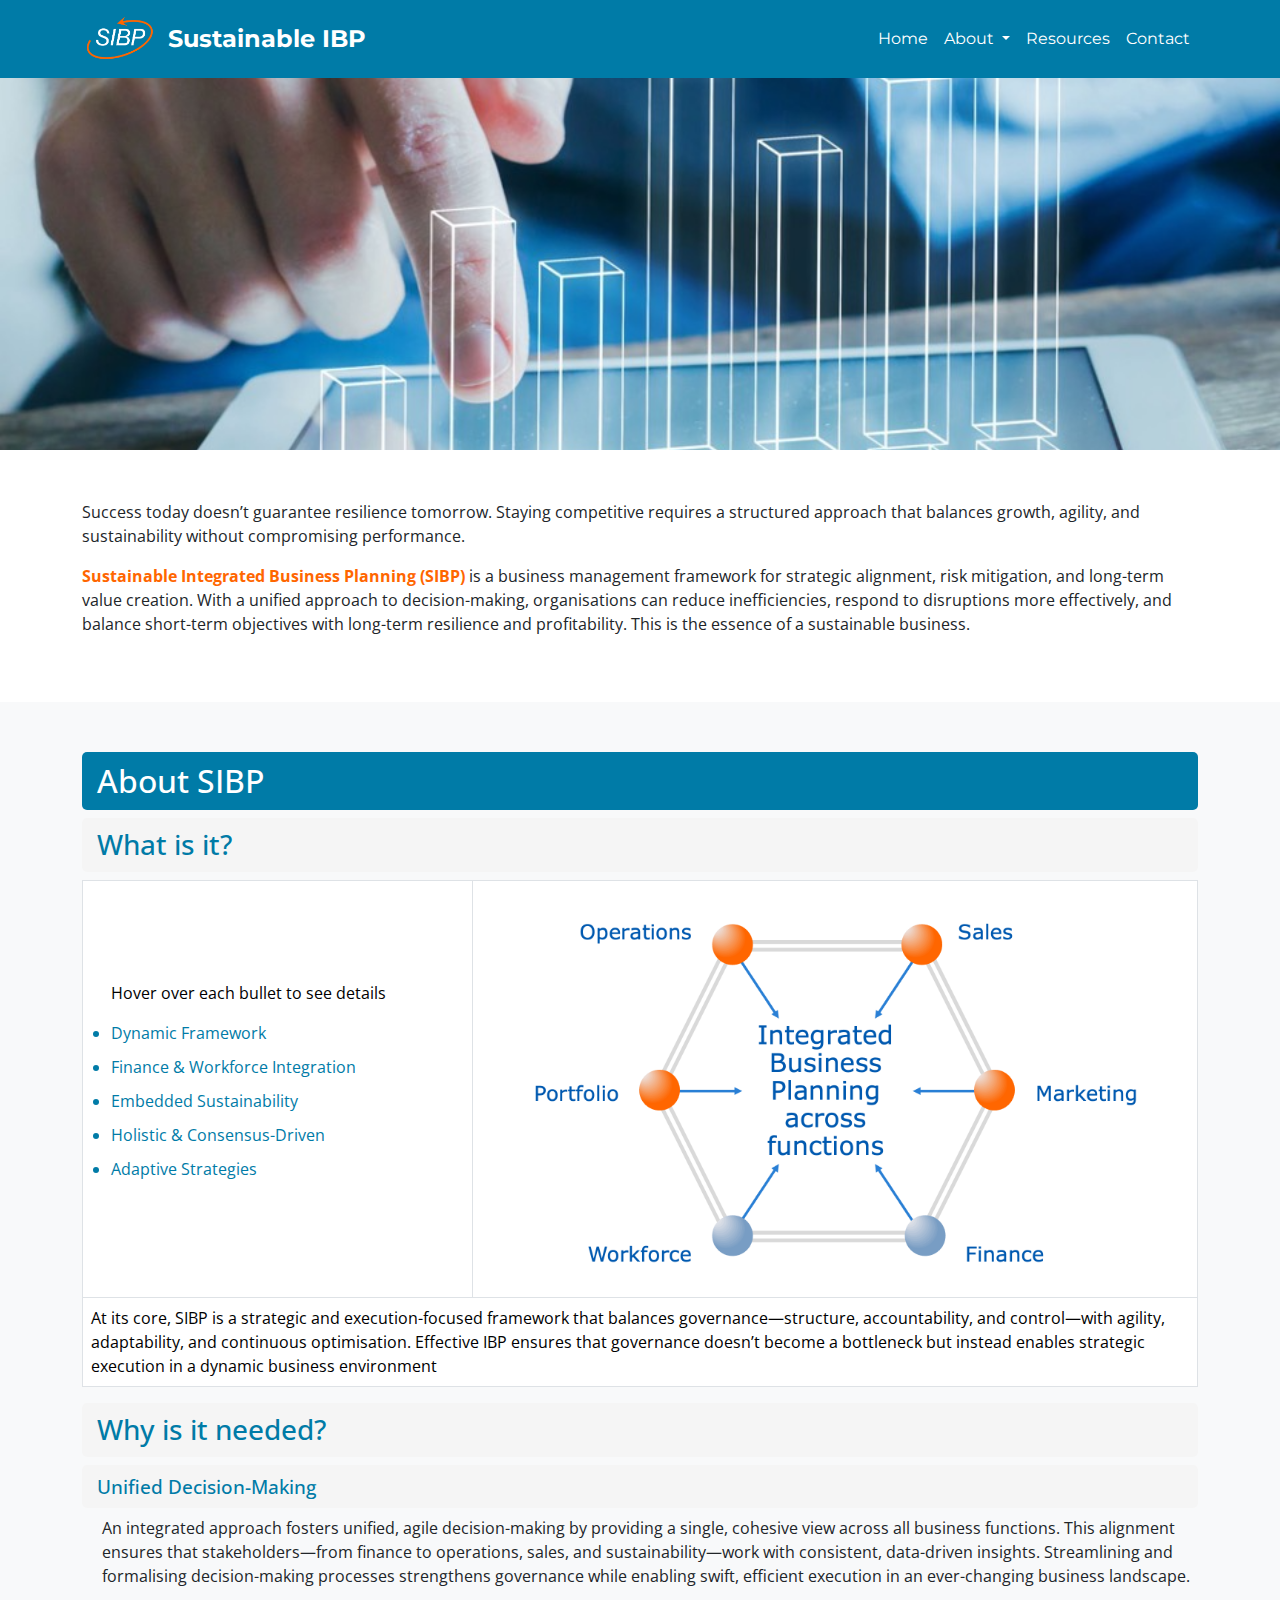
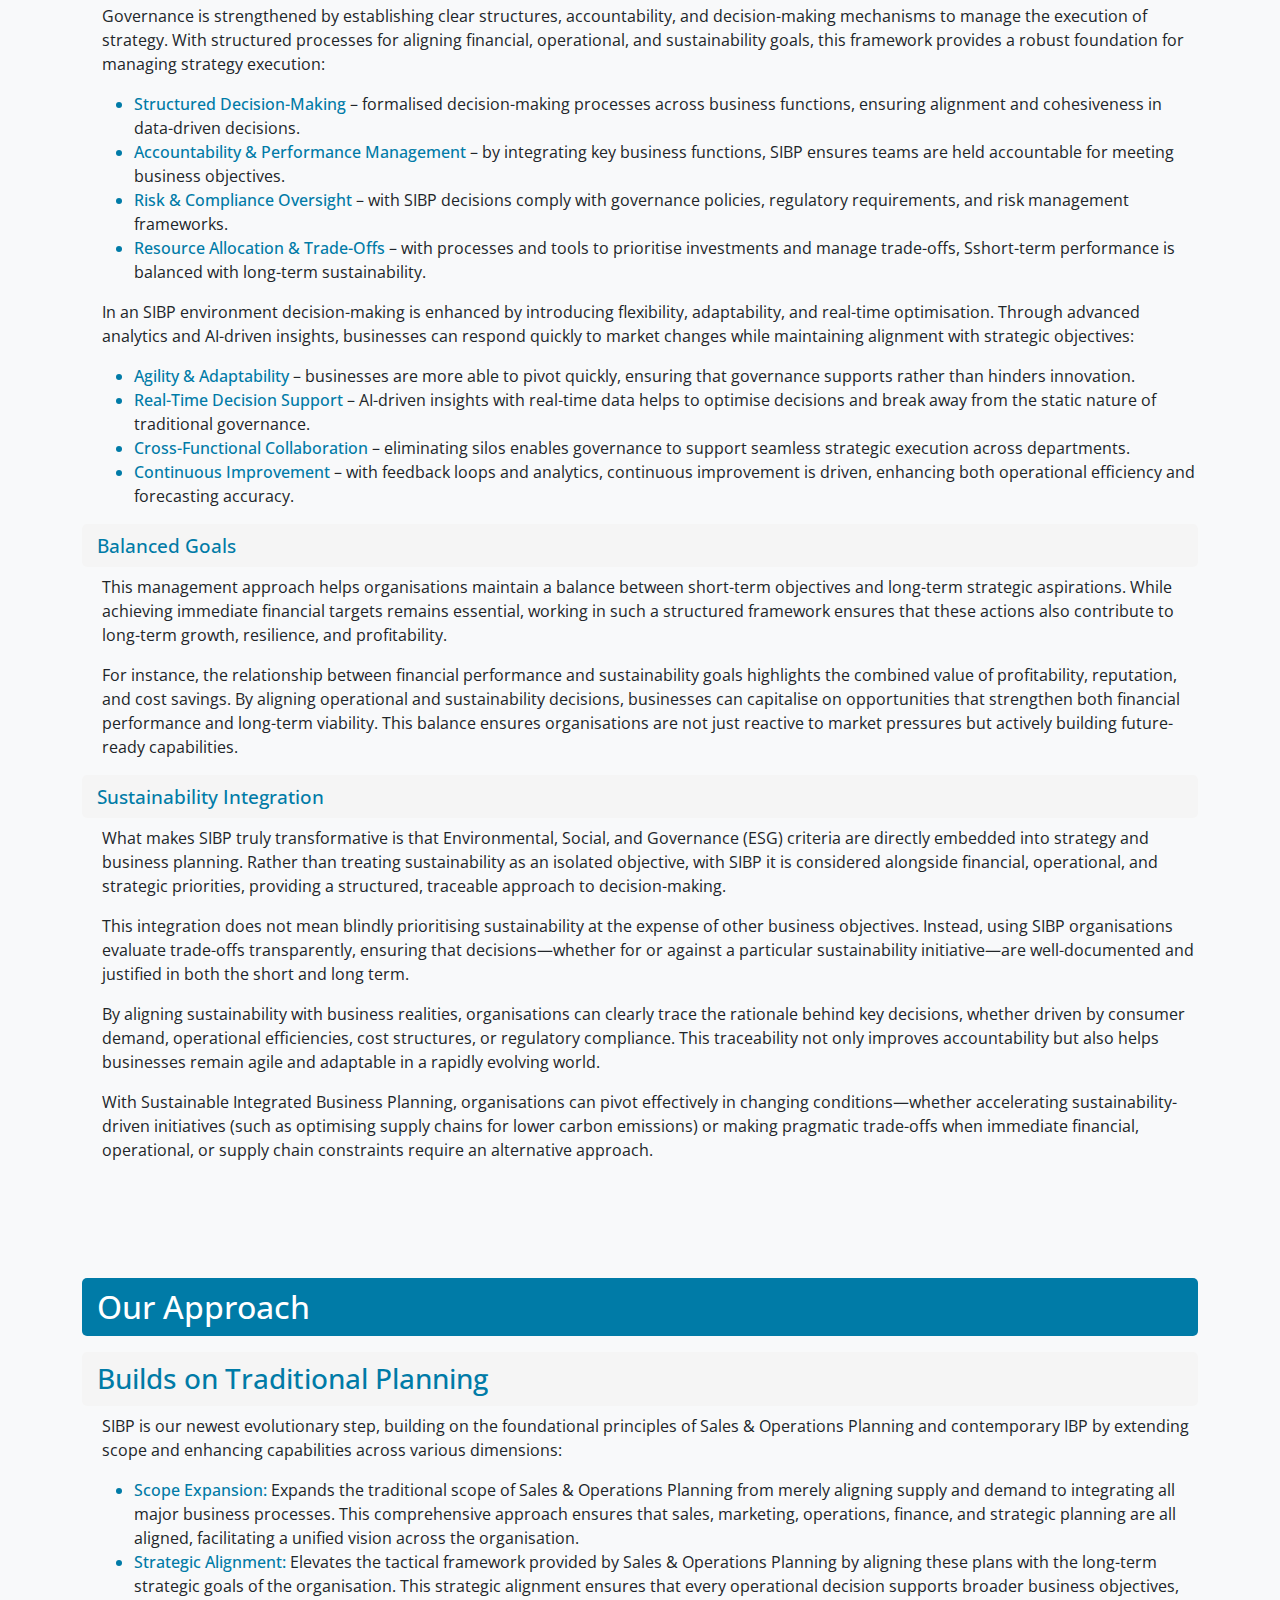
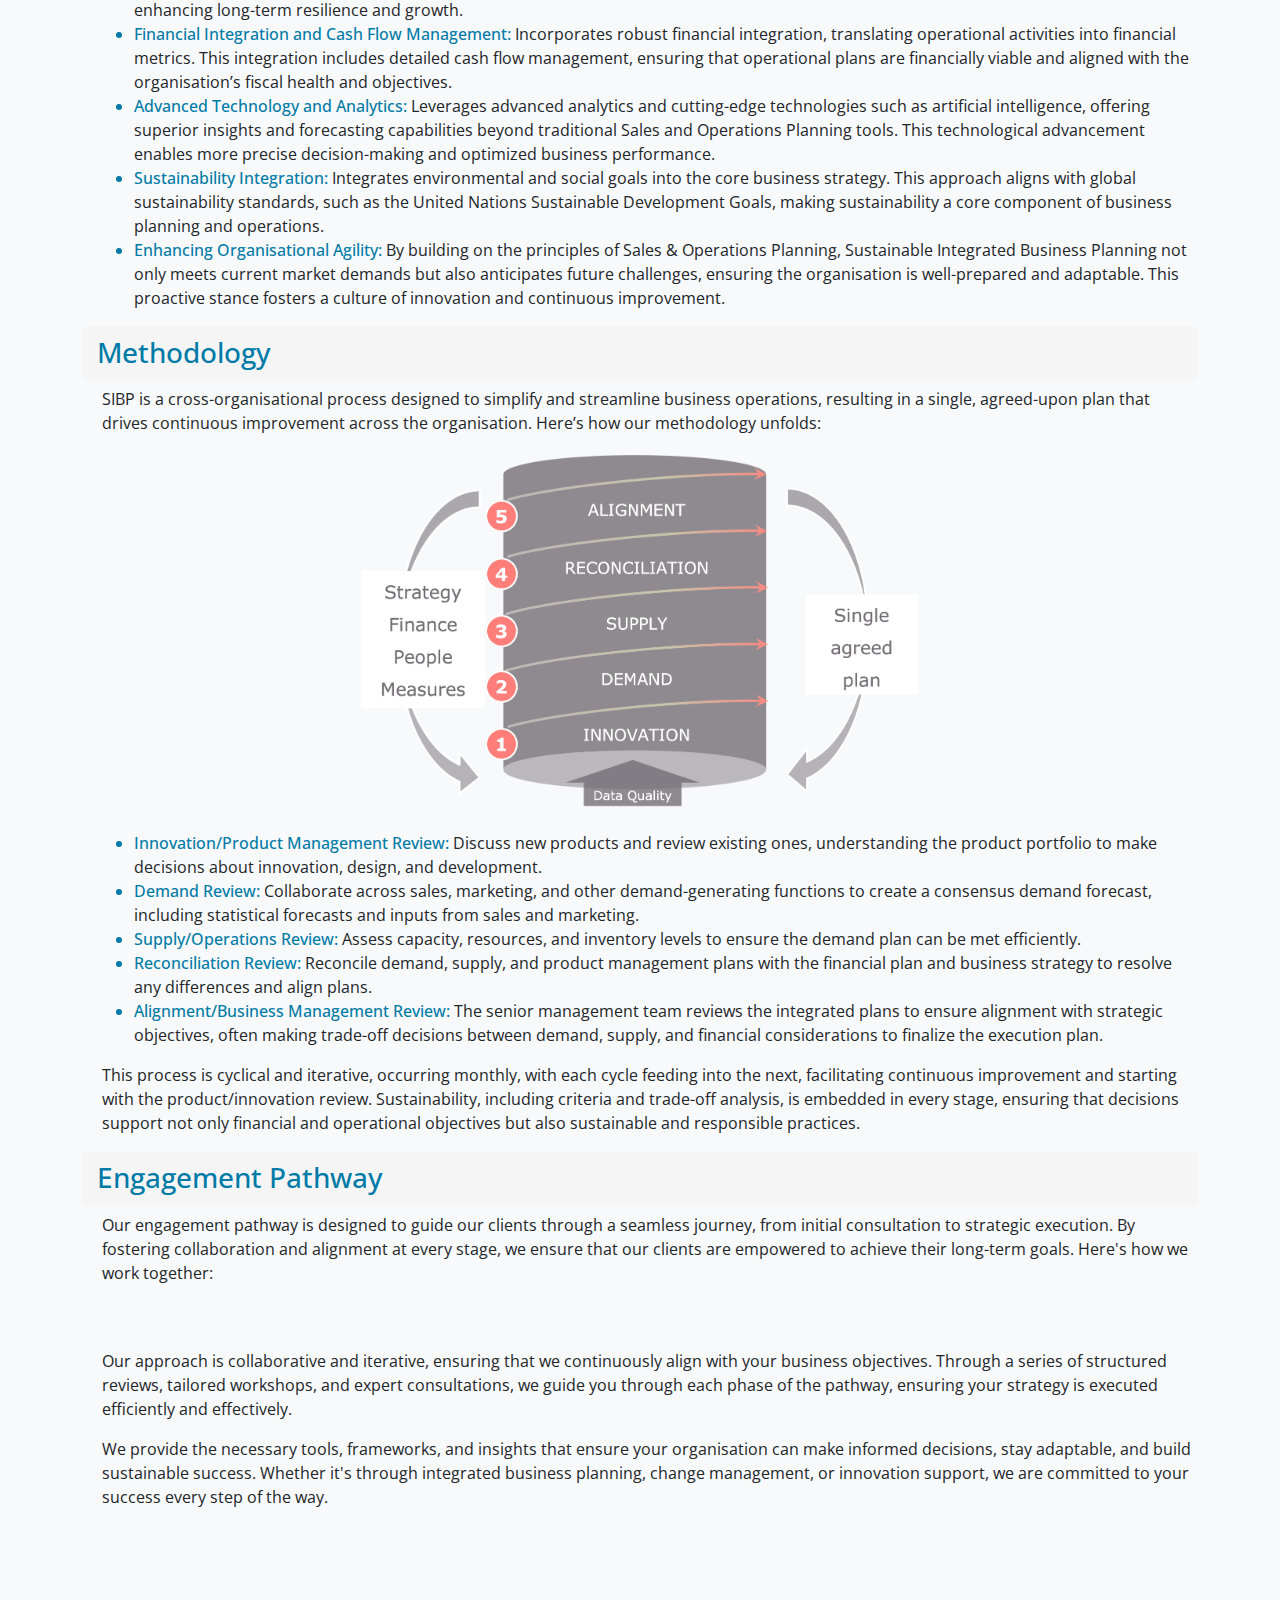
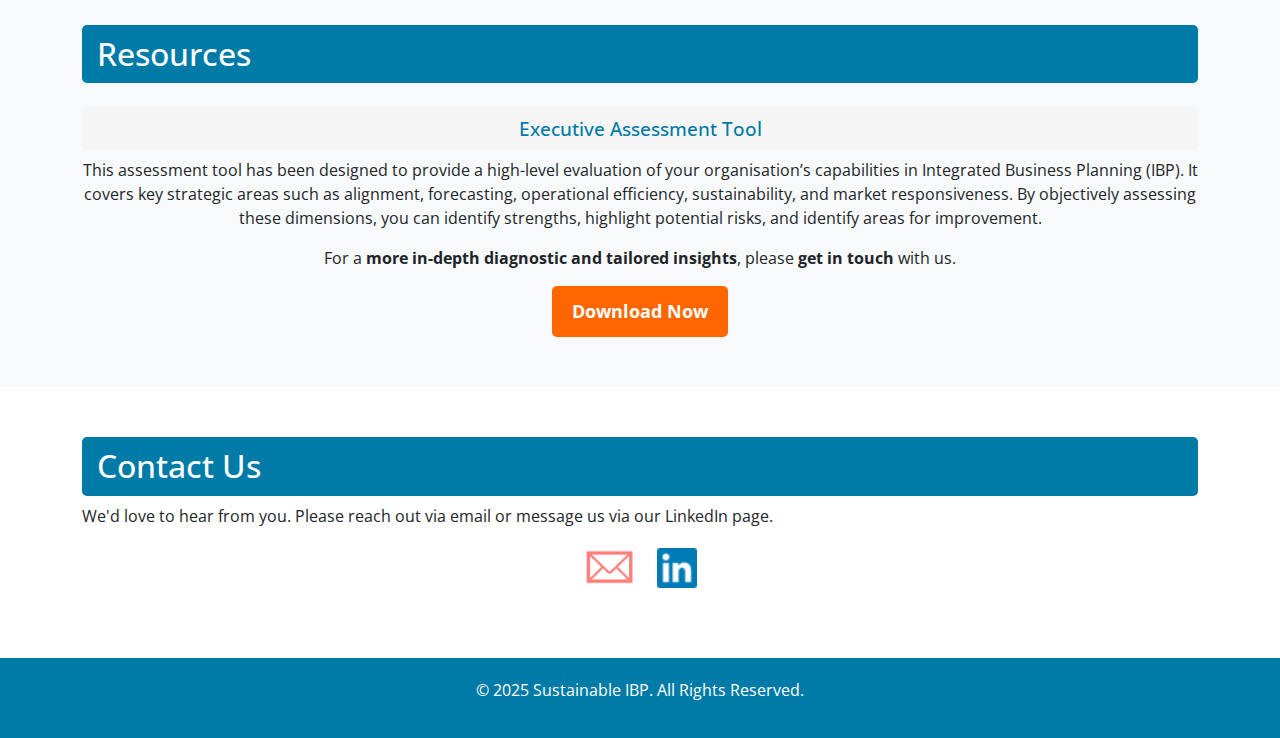
<file: index.html>
<!DOCTYPE html>
<html lang="en">
<head>
  <!-- Google tag (gtag.js) -->
<script async src="https://www.googletagmanager.com/gtag/js?id=G-74GQEHWKY9"></script>
<script>
  window.dataLayer = window.dataLayer || [];
  function gtag(){dataLayer.push(arguments);}
  gtag('js', new Date());

  gtag('config', 'G-74GQEHWKY9');
</script>
<!-- Webpage Schema markup-->
<script type="application/ld+json">
  {
    "@context": "https://schema.org",
    "@type": "WebPage",
    "name": "Sustainable IBP",
    "url": "https://www.sustainable-ibp.com",
    "description": "Our broad, integrated view of sustainability focuses on achieving long-term success while maintaining the stability and vitality of the wider business ecosystem. Sustainability goes beyond environmental and social responsibilities—it is a strategic business approach to improve business operations today without compromising the ability to adapt and thrive in the future. It is about meeting present business needs while safeguarding resources and opportunities for future growth. Striking this balance is at the heart of building a truly sustainable business.",
    "keywords": [
    "Sustainable IBP",
    "IBP Sustainability",
    "Sustainable IBP Profitable Growth Business Strategy",
    "Sustainable Integrated Business Planning",
    "Integrated Business Planning for Sustainability",
    "Business Resilience through IBP",
    "AI-Driven Business Planning",
    "Sustainable IBP Framework",
    "Adaptive Resilience",
    "Governance and Risk Mitigation in IBP",
    "IBP for ESG Compliance",
    "Sustainability-Driven Performance Management",
    "Real-Time Decision Support in IBP",
    "Optimized Forecasting with AI and IBP",
    "IBP for Managing Market Disruptions and Uncertainties",
    "How IBP Mitigates Financial and Operational Risks",
    "IBP for Supply Chain Risk Assessment and Planning",
    "Using Scenario Planning in IBP for Risk Mitigation",
    "AI-Powered Forecasting and Risk Management in IBP",
    "AI and Analytics for IBP-Driven Decision Support",
    "IBP vs S&OP: Which Framework Ensures Long-Term Growth?",
    "How to Balance Financial Goals with Sustainability in IBP"
     ],
    "publisher": {
      "@type": "Organization",
      "name": "Sustainable IBP",
      "url": "https://www.sustainable-ibp.com",
      "logo": "https://www.sustainable-ibp.com/images/SIBP-Logo-white.png"
    },
    "about": {
      "@type": "Thing",
      "name": "Sustainable Integrated Business Planning",
      "alternateName": "SIBP",
      "description": "A governance-driven framework integrating financial, operational, and sustainability goals to mitigate emerging risks, manage disruptions, and enhance long-term business resilience.",
      "keywords": ["sustainability", "risk management", "business resilience", "corporate governance", "supply chain sustainability", "disruption management"]
    },
    "mainEntity": {
      "@type": "WebPageElement",
      "name": "Strengthening Governance",
      "description": "SIBP strengthens governance by establishing clear structures, accountability, and decision-making mechanisms. This ensures businesses can proactively manage disruptions, mitigate emerging risks, and maintain long-term resilience."
    },
    "hasPart": [
      {
        "@type": "WebPageElement",
        "name": "Enhancing Governance",
        "description": "SIBP enhances governance by ensuring decision-making remains agile and adaptable. By aligning operational strategies with long-term business goals, organisations can navigate uncertainties while maintaining compliance with regulatory and sustainability standards."
      },
      {
        "@type": "WebPageElement",
        "name": "Managing Disruptions",
        "description": "Through predictive analytics, real-time data, and AI-driven insights, SIBP enables businesses to anticipate and manage disruptions effectively. This proactive approach ensures continuity, optimised decision-making, and operational resilience in volatile markets."
      },
      {
        "@type": "WebPageElement",
        "name": "Mitigating Emerging Risks",
        "description": "SIBP integrates risk management strategies to identify and mitigate emerging risks, safeguarding financial sustainability, operational efficiency, and long-term viability."
      }
    ]
  }
  </script>
  <!--end webpage schema markup-->
  <!--organisation schema markup-->
  <script type="application/ld+json">
    {
      "@context": "https://schema.org",
      "@type": "Organization",
      "name": "Sustainable Integrated Business Planning (SIBP)",
      "url": "https://www.sustainable-ibp.com",
      "logo": "https://www.sustainable-ibp.com/images/SIBP-Logo-white.png",
      "description": "Sustainable Integrated Business Planning (SIBP) is a dynamic framework that integrates governance, sustainability, and strategy to ensure businesses remain effective today while staying resilient and adaptable for the future. It’s about balancing current success without compromising long-term potential—ensuring businesses don’t just survive but thrive.",
      "sameAs": [
        "https://www.linkedin.com/showcase/sustainable-ibp/"
      ],
      "contactPoint": {
        "@type": "ContactPoint",
        "name": "Sustainable IBP Support",
        "email": "info@sustainable-ibp.com",
        "contactType": "customer support",
        "areaServed": "Global",
        "availableLanguage": ["English"]
      }
    }
    </script>
  <!--end organisation schema markup-->
  <meta charset="UTF-8">
  <meta name="viewport" content="width=device-width, initial-scale=1.0">
  <title>Sustainable IBP</title>
  <meta name="description" content="Discover how Sustainable IBP integrates strategy, governance, and sustainability to balance current operational effectiveness with future resilience and adaptability.">
  <!-- Open Graph Tags for LinkedIn & Facebook -->
  <meta property="og:title" content="Sustainable IBP | Enhancing Business Performance">
  <meta property="og:description" content="Discover how Sustainable IBP optimises cross-functional business performance and long-term viability.">
  <meta property="og:image" content="https://www.sustainable-ibp.com/images/SIBP-Logo-white.png">
  <meta property="og:url" content="https://www.sustainable-ibp.com">
  <meta property="og:type" content="website">
  <!-- Latest Bootstrap 5.3.3 CSS -->
  <link href="https://cdn.jsdelivr.net/npm/bootstrap@5.3.3/dist/css/bootstrap.min.css" rel="stylesheet">
  <!--Font support-->
  <link href="https://fonts.googleapis.com/css2?family=Montserrat:wght@400;700&family=Open+Sans:wght@400;700&display=swap" rel="stylesheet">
  <!--SIBP custom Stylesheet-->
  <link rel="stylesheet" href="css/SIBPstyle.css">
  <!-- Standard favicon -->
  <link rel="icon" type="image/x-icon" href="images/favicon.ico">
  <style>
    /* see SIBPstyle.css */
    .hero-section {
      background: url('images/SIBP-Background.png') no-repeat center center / cover;
      background-color: #007BA7; /* Fallback color */
      color: #fff;
      padding: 100px 0;
      text-align: center;
      height: 50%;
    }
    .hidden-h1 {
    position: absolute;
    left: -9999px;
    top: -9999px;
    width: 1px;
    height: 1px;
    overflow: hidden;
    clip: rect(1px, 1px, 1px, 1px);
    white-space: nowrap;
    }
  </style>
</head>
<body>

  <nav class="navbar navbar-expand-lg navbar-custom navbar-dark fixed-top">
    <div class="container">
      <a class="navbar-brand" href="#home">
        <img src="images/SIBP-Logo-white.png" alt="SIBP Logo" height="50">
        <span class="navbar-text">Sustainable IBP</span>
      </a>
      <button class="navbar-toggler" type="button" data-bs-toggle="collapse" data-bs-target="#navbarNav" 
              aria-controls="navbarNav" aria-expanded="false" aria-label="Toggle navigation">
        <span class="navbar-toggler-icon"></span>
      </button>
      <div class="collapse navbar-collapse" id="navbarNav">
        <ul class="navbar-nav ms-auto">
          <li class="nav-item">
            <a class="nav-link active" href="#home">Home</a>
          </li>
          <li class="nav-item dropdown">
            <a class="nav-link dropdown-toggle" href="#" id="aboutDropdown" role="button" 
               data-bs-toggle="dropdown" aria-expanded="false">
              About
            </a>
            <ul class="dropdown-menu" aria-labelledby="aboutDropdown">
              <li><a class="dropdown-item" href="#aboutSIBP">SIBP</a></li>
              <li><a class="dropdown-item" href="#aboutUs">Our Approach</a></li>
            </ul>
          </li>
          <li class="nav-item">
            <a class="nav-link" href="#resources">Resources</a>
          </li>
          <li class="nav-item">
            <a class="nav-link" href="#contact">Contact</a>
          </li>
        </ul>
      </div>
    </div>
  </nav>

  <section id="home" class="hero-section">
    <div class="container h-100 d-flex flex-column justify-content-center align-items-center">
      <h1 class="hidden-h1">Sustainable IBP | Enhancing Cross-functional Business Performance</h1>
      <p></p>
    </div>
  </section>

  <section id="core" class="bg-white">
    <div class="container">
      <!-- <h2>About Us</h2> -->
       <p>Success today doesn’t guarantee resilience tomorrow. Staying competitive requires a structured approach that balances 
        growth, agility, and sustainability without compromising performance.
      </p>
      <p>
        <strong><span style="color: #FF6600;">Sustainable Integrated Business Planning (SIBP)</span></strong> 
        is a business management framework for strategic alignment, risk mitigation, and long-term value creation. 
        With a unified approach to decision-making, organisations can reduce inefficiencies, respond to disruptions 
        more effectively, and balance short-term objectives with long-term resilience and profitability.
        
        This is the essence of a sustainable business.
      </p>
    </div>
  </section>

  <section id="aboutSIBP" class="bg-light">
    <div class="container">
      <h2>About SIBP</h2>
      <h3>What is it?</h3> 
     <!-- <p>Hover over each bullet to see details</p> -->
      <table class="table table-bordered">
        <colgroup>
          <col style="width: 35%;"> <!-- Adjust first column width -->
          <col style="width: 65%;"> <!-- Adjust second column width -->
        </colgroup>
        <!--<thead>
          <tr>
            <th>Text</th>
            <th class="gif-column">GIF</th>
          </tr>
        </thead> -->
        <tbody>
          <tr>
            <td class="text-column">
              <ul class="bullet-list">
                <p>Hover over each bullet to see details</p>
                <li><span class="hover-word" data-text="SIBP is more than just a planning discipline—it’s a dynamic management framework that evolves with your organisation’s needs. This approach provides a single, cohesive view across all business functions, enabling your business to operate with a single set of numbers. It allows organisations to pivot quickly while maintaining alignment across all functions, helping them navigate disruptions and complexity with confidence." data-gif="images/DynamicFramework.gif">Dynamic Framework</span></li>
                <li><span class="hover-word" data-text="Finance and workforce management cuts across all other functional capabilities, emphasising their critical role in underpinning and interlinking every aspect of business planning. By integrating finance, we ensure that cash flow planning and financial resource allocation are aligned with both immediate operational needs and long-term strategic goals, enhancing overall financial agility and health." data-gif="images/IntegratesFinanceAndWorkforce.gif">Finance & Workforce Integration</span></li>
                <li><span class="hover-word" data-text="A key differentiator of SIBP is that sustainability management is embedded into every stage of the process. By aligning financial success with eco-conscious and socially responsible practices, inefficiencies are reduced dramatically, opportunities for innovation are opened up, and a competitive edge is achieved. Integrating sustainability ensures businesses meet stakeholder expectations while enhancing brand reputation and market positioning, paving the way for long-term success." data-gif="images/EmbedsSustainability.gif">Embedded Sustainability</span></li>
                <li><span class="hover-word" data-text="SIBP fosters a holistic, consensus-driven approach to business management. It unites critical functions—sales, operations, finance, marketing, portfolio, and workforce—into a cohesive planning process. This alignment eliminates inefficiencies caused by siloed decision-making, fostering cross-functional collaboration where every function contributes to shared organisational goals. A unified approach enhances synergy, accountability, and overall business performance." data-gif="images/HolisticAndConsensusDriven.gif">Holistic & Consensus-Driven</span></li>
                <li><span class="hover-word" data-text="SIBP strengthens governance by establishing the structure, accountability, and decision-making mechanisms and then enhances it by helping strategies remain relevant and adaptable in today’s volatile and complex world. Organisations can use Sustainable Integrated Business Planning to align strategies and adjust execution plans dynamically in response to shifting market conditions and evolving sustainability priorities." data-gif="images/Adaptable.gif">Adaptive Strategies</span></li>
              </ul>
            </td>
            <td class="gif-column" style="text-align: center;"> <!-- Center the image -->
              <img id="gif" src="images/SIBPAcrossFunctions.gif" alt="SIBP - icross-functional planning for business resilience">
            </td>
          </tr>
          <!-- Merged row for additional text -->
          <tr>
            <td colspan="2" class="additional-text" id="additional-text">
              <!-- Default additional text when no hover -->
              At its core, SIBP is a strategic and execution-focused framework that balances governance—structure, accountability, and control—with agility, adaptability, and continuous optimisation. Effective IBP ensures that governance doesn’t become a bottleneck but instead enables strategic execution in a dynamic business environment
            </td>
          </tr>
        </tbody>
      </table>
    <p></p>
    <h3>Why is it needed?</h3>
    <h4>Unified Decision-Making</h4>
<p style="margin-left: 20px;">An integrated approach fosters unified, agile decision-making by providing a single, cohesive view across 
  all business functions. This alignment ensures that stakeholders—from finance to operations, sales, and
   sustainability—work with consistent, data-driven insights. Streamlining and formalising decision-making processes
    strengthens governance while enabling swift, efficient execution in an ever-changing business landscape.
</p>

<p style="margin-left: 20px;">Governance is strengthened by establishing clear structures, accountability, and decision-making mechanisms to manage the execution of strategy. 
  With structured processes for aligning financial, operational, and sustainability goals, this framework provides a robust foundation for managing strategy execution:</p>

<ul style="margin-left: 20px;" class="blue-bullet-list">
  <li><span>Structured Decision-Making</span> – formalised decision-making processes across business functions, ensuring alignment and cohesiveness in data-driven decisions.</li>
  <li><span>Accountability & Performance Management</span> – by integrating key business functions, SIBP ensures teams are held accountable for meeting business objectives.</li>
  <li><span>Risk & Compliance Oversight</span> – with SIBP decisions comply with governance policies, regulatory requirements, and risk management frameworks.</li>
  <li><span>Resource Allocation & Trade-Offs</span> – with processes and tools to prioritise investments and manage trade-offs, Sshort-term performance is balanced with long-term sustainability.</li>
</ul>

<p style="margin-left: 20px;">In an SIBP environment decision-making is enhanced by introducing flexibility, adaptability, and real-time optimisation. Through advanced analytics and AI-driven insights, businesses can respond quickly to market changes while maintaining alignment with strategic objectives:</p>

<ul style="margin-left: 20px;" class="blue-bullet-list">
  <li><span>Agility & Adaptability</span> – businesses are more able to pivot quickly, ensuring that governance supports rather than hinders innovation.</li>
  <li><span>Real-Time Decision Support</span> – AI-driven insights with real-time data helps to optimise decisions and break away from the static nature of traditional governance.</li>
  <li><span>Cross-Functional Collaboration</span> – eliminating silos enables governance to support seamless strategic execution across departments.</li>
  <li><span>Continuous Improvement</span> – with feedback loops and analytics, continuous improvement is driven, enhancing both operational efficiency and forecasting accuracy.</li>
</ul>
<p></p>
<h4>Balanced Goals</h4>
<p style="margin-left: 20px;">This management approach helps organisations maintain a balance between short-term objectives and 
  long-term strategic aspirations. While achieving immediate financial targets remains essential, working in such a 
   structured framework ensures that these actions also contribute to long-term growth, resilience, and profitability.
</p>
<p style="margin-left: 20px;">
  For instance, the relationship between financial performance and sustainability goals highlights the combined value of 
  profitability, reputation, and cost savings. By aligning operational and sustainability decisions, businesses can capitalise on opportunities that strengthen both financial performance and long-term viability. This balance ensures organisations are not just reactive to market pressures but actively building future-ready capabilities.
</p>
<p></p>
<h4>Sustainability Integration</h4>
<p style="margin-left: 20px;">What makes SIBP truly transformative is that Environmental, Social, and Governance (ESG) criteria are directly embedded into strategy and business planning.
   Rather than treating sustainability as an isolated objective, with SIBP it is considered alongside financial, operational, and strategic priorities, providing a structured, traceable approach to decision-making.</p>

<p style="margin-left: 20px;">This integration does not mean blindly prioritising sustainability at the expense of other business objectives. Instead, using SIBP organisations evaluate trade-offs transparently, ensuring that decisions—whether for or against a particular sustainability initiative—are well-documented and justified in both the short and long term.</p>

<p style="margin-left: 20px;">By aligning sustainability with business realities, organisations can clearly trace the rationale behind key decisions, whether driven by consumer demand, operational efficiencies, cost structures, or regulatory compliance. This traceability not only improves accountability but also helps businesses remain agile and adaptable in a rapidly evolving world.</p>

<p style="margin-left: 20px;">With Sustainable Integrated Business Planning, organisations can pivot effectively in changing conditions—whether accelerating sustainability-driven initiatives (such as optimising supply chains for lower carbon emissions) or making pragmatic trade-offs when immediate financial, operational, or supply chain constraints require an alternative approach.</p>
</div>  
</section>

  <section id="aboutUs" class="bg-light">
    <div class="container">
      <h2>Our Approach</h2>
      <p></p>
      <h3>Builds on Traditional Planning</h3>
    <p style="margin-left: 20px;">SIBP is our newest evolutionary step, building on the foundational principles of Sales & Operations Planning and contemporary IBP by extending scope and enhancing capabilities across various dimensions:</p>

    <ul style="margin-left: 20px;"class="blue-bullet-list">
        <li><span>Scope Expansion:</span> Expands the traditional scope of Sales & Operations Planning from merely aligning supply and demand to integrating all major business processes. This comprehensive approach ensures that sales, marketing, operations, finance, and strategic planning are all aligned, facilitating a unified vision across the organisation.</li>
        
        <li><span>Strategic Alignment:</span> Elevates the tactical framework provided by Sales & Operations Planning by aligning these plans with the long-term strategic goals of the organisation. This strategic alignment ensures that every operational decision supports broader business objectives, enhancing long-term resilience and growth.</li>
        
        <li><span>Financial Integration and Cash Flow Management:</span> Incorporates robust financial integration, translating operational activities into financial metrics. This integration includes detailed cash flow management, ensuring that operational plans are financially viable and aligned with the organisation’s fiscal health and objectives.</li>
        
        <li><span>Advanced Technology and Analytics:</span> Leverages advanced analytics and cutting-edge technologies such as artificial intelligence, offering superior insights and forecasting capabilities beyond traditional Sales and Operations Planning tools. This technological advancement enables more precise decision-making and optimized business performance.</li>
        
        <li><span>Sustainability Integration:</span> Integrates environmental and social goals into the core business strategy. This approach aligns with global sustainability standards, such as the United Nations Sustainable Development Goals, making sustainability a core component of business planning and operations.</li>
        
        <li><span>Enhancing Organisational Agility:</span> By building on the principles of Sales & Operations Planning, Sustainable Integrated Business Planning not only meets current market demands but also anticipates future challenges, ensuring the organisation is well-prepared and adaptable. This proactive stance fosters a culture of innovation and continuous improvement.</li>
    </ul>
    <p></p>
    <div class="our-methodology">
      <h3>Methodology</h3>
      <p style="margin-left: 20px;">SIBP is a cross-organisational process designed to simplify and streamline business operations, resulting in a single, agreed-upon plan that drives continuous improvement across the organisation. Here’s how our methodology unfolds:</p>
        <!-- Image inserted here, with custom styling for centering and half-width -->
         <div style="text-align: center; margin: 20px 0;">
            <img src="images/Pipeline.png" alt="Sustainable IBP Methodology - Business Planning Pipeline for Business Performance, Risk Management and Long-Term Growth" style="width: 50%; max-width: 600px;" loading="lazy">
          </div>
      <ul style="margin-left: 20px;" class="blue-bullet-list">
          <li><span>Innovation/Product Management Review:</span> Discuss new products and review existing ones, understanding the product portfolio to make decisions about innovation, design, and development.</li>
          
          <li><span>Demand Review:</span> Collaborate across sales, marketing, and other demand-generating functions to create a consensus demand forecast, including statistical forecasts and inputs from sales and marketing.</li>
          
          <li><span>Supply/Operations Review:</span> Assess capacity, resources, and inventory levels to ensure the demand plan can be met efficiently.</li>
          
          <li><span>Reconciliation Review:</span> Reconcile demand, supply, and product management plans with the financial plan and business strategy to resolve any differences and align plans.</li>
          
          <li><span>Alignment/Business Management Review:</span> The senior management team reviews the integrated plans to ensure alignment with strategic objectives, often making trade-off decisions between demand, supply, and financial considerations to finalize the execution plan.</li>
      </ul>
      <p style="margin-left: 20px;">This process is cyclical and iterative, occurring monthly, with each cycle feeding into the next, facilitating continuous improvement and starting with the product/innovation review. Sustainability, including criteria and trade-off analysis, is embedded in every stage, ensuring that decisions support not only financial and operational objectives but also sustainable and responsible practices.</p>
    </div>
    <div class="engagement-pathway">
      <h3>Engagement Pathway</h3>
      <p style="margin-left: 20px;">Our engagement pathway is designed to guide our clients through a seamless journey, from initial consultation to strategic execution. By fostering collaboration and alignment at every stage, we ensure that our clients are empowered to achieve their long-term goals. Here's how we work together:</p>
      
      <!-- Full-width image inserted here -->
      <div style="text-align: center; margin: 20px 0;">
          <img src="images/EngagementProcess.png" alt="Engagement Pathway Image - Step-by-step approach to raising business value" style="width: 100%; height: auto;" loading="lazy">
      </div>
  
      <p style="margin-left: 20px;">Our approach is collaborative and iterative, ensuring that we continuously align with your business objectives. Through a series of structured reviews, tailored workshops, and expert consultations, we guide you through each phase of the pathway, ensuring your strategy is executed efficiently and effectively.</p>
  
      <p style="margin-left: 20px;">We provide the necessary tools, frameworks, and insights that ensure your organisation can make informed decisions, stay adaptable, and build sustainable success. Whether it's through integrated business planning, change management, or innovation support, we are committed to your success every step of the way.</p>
  </div>
    </div>
  </section>

  <section id="resources" class="bg-light">
    <div class="container">
      <h2>Resources</h2>
      <!-- Executive Assessment Tool Download -->
      <div class="download-section text-center mt-4">
        <h4>Executive Assessment Tool</h4>
        <p>
          This assessment tool has been designed to provide a high-level evaluation of your organisation’s capabilities in Integrated Business Planning (IBP). 
          It covers key strategic areas such as alignment, forecasting, operational efficiency, sustainability, and market responsiveness. 
          By objectively assessing these dimensions, you can identify strengths, highlight potential risks, and identify areas for improvement.
      </p>
      <p>
        For a <strong>more in-depth diagnostic and tailored insights</strong>, please <strong>get in touch</strong> with us.
    </p>
        <a href="downloads/SIBP Exec Assessment 250203.xlsx" class="btn custom-orange-btn btn-lg" download>
            <i class="fas fa-file-excel"></i> Download Now
        </a>
    </div>
    </div>
  </section>

  <section id="contact">
    <div class="container">
      <h2>Contact Us</h2>
      <p>We'd love to hear from you. Please reach out via email or message us via our LinkedIn page.</p>

        <div class="contact-icons">
            <!-- Email Button -->
            <a href="mailto:info@sustainable-ibp.com" class="contact-icon" aria-label="Email Us">
                <img src="images/mail.png" alt="Email Icon">
            </a>

            <!-- LinkedIn Button -->
            <a href="https://www.linkedin.com/showcase/sustainable-ibp/" target="_blank" class="contact-icon" aria-label="Message Us on LinkedIn">
                <img src="images/linkedin.png" alt="LinkedIn Icon">
            </a>
        </div>

    </div>
  </section>

  <footer>
    <div class="container">
      <p>&copy; 2025 Sustainable IBP. All Rights Reserved.</p>
    </div>
  </footer>

  <!-- <script src="https://code.jquery.com/jquery-3.6.0.slim.min.js"></script>
  <script src="https://cdn.jsdelivr.net/npm/@popperjs/core@2.11.6/dist/umd/popper.min.js"></script> -->
  <!-- Latest Bootstrap 5.3.3 JS -->
  <script src="https://cdn.jsdelivr.net/npm/bootstrap@5.3.3/dist/js/bootstrap.bundle.min.js"></script>
  <script>
    document.addEventListener("DOMContentLoaded", function () {
      const hoverWords = document.querySelectorAll('.hover-word');
      const gifImage = document.getElementById('gif');
      const additionalText = document.getElementById('additional-text');
  
      // When hovering over a word
      hoverWords.forEach(function(hoverWord) {
        hoverWord.addEventListener('mouseover', function() {
          // Get the GIF source from the data-gif attribute and update the image
          const gifSource = hoverWord.getAttribute('data-gif');
          gifImage.src = gifSource;
  
          // Change the text content of the 'additional-text' element
          const hoverText = hoverWord.getAttribute('data-text');
          additionalText.textContent = hoverText;
        });
      });
  
      // When mouse leaves the hover word
      hoverWords.forEach(function(hoverWord) {
        hoverWord.addEventListener('mouseout', function() {
          // Reset the image to the default
          gifImage.src = 'images/SIBPAcrossFunctions.gif'; // Set your default gif path here
          
          // Reset the additional text to its default message
          additionalText.textContent = 'At its core, SIBP is a strategic and execution-focused framework that balances governance—structure, accountability, and control—with agility, adaptability, and continuous optimisation. Effective IBP ensures that governance doesn’t become a bottleneck but instead enables strategic execution in a dynamic business environment';
        });
      });
    });
  </script>
</body>
</html>
</file>
<file: css/SIBPstyle.css>
body, html {
      height: 100%;
      margin: 0;
      font-family: 'Open Sans', sans-serif;
    }

    .navbar-custom {
      background-color: #007BA7;
    }

    .navbar-brand, .nav-link {
      font-family: 'Montserrat', sans-serif;
    }

    .navbar-custom .navbar-brand .navbar-text {
      color: white; /* Makes the website name white */
    }

    .nav-link {
      color: white;
    }

    .nav-link:hover, .nav-link:focus, .nav-link.active {
      color: #FF6600;
    }

    /* Dropdown menu styling */
    .navbar-custom .dropdown-menu {
      background-color: #f8f9fa;; /* Light grey background  */
    }
    /* Default dropdown item text will be in the navbar background color (#007BA7) */
    .navbar-custom .dropdown-menu .dropdown-item {
      color:  #007BA7           
      background-color: transparent;
    }
    .navbar-custom .dropdown-menu .dropdown-item:hover,
    .navbar-custom .dropdown-menu .dropdown-item:focus,
    .navbar-custom .dropdown-menu .dropdown-item.active {
      background-color: #FF6600; /* Orange background on hover/focus/active */
      color: white;              /* White text */
    }

    .navbar-brand {
      display: flex;
      align-items: center;
      white-space: nowrap;
    }

    .navbar-brand img {
      margin-right: 10px;
    }

    .navbar-text {
      font-size: 1.5rem; /* Larger text size */
      font-weight: bold; /* Makes the text bold */
    }

    section {
      padding: 50px 0;
    }

    footer {
      background-color: #007BA7; /* Same as hero section */
      color: white;
      text-align: center;
      padding: 20px 0;
    }

        /* Apply blue background to all h2 elements */
      h2 {
        background-color: #007BA7; /* Blue background */
        color: white; /* White text */
        padding: 10px 15px; /* Padding to create space around the text */
        border-radius: 5px; /* Optional: Adds rounded corners */
        }

        h3 {
        background-color: whitesmoke; /* Blue background */
        color: #007BA7; /* Blue text */
        padding: 10px 15px; /* Padding to create space around the text */
        border-radius: 5px; /* Optional: Adds rounded corners */
        }

        h4 {
        background-color: whitesmoke; /* Blue background */
        color: #007BA7; /* Blue text */
        padding: 10px 15px; /* Padding to create space around the text */
        border-radius: 5px; /* Optional: Adds rounded corners */
        font-size: 1.2em; /* Adjust the value to make it slightly smaller than h3 */
        }

   /* 🔹 Mobile Adjustments */
@media (max-width: 768px) {
  .gif-column {
    display: block; /* Stack below text on mobile */
    width: 100%; /* Take full width */
    text-align: center; /* Keep centered */
  }

  .gif-column img {
    max-width: 80%; /* Prevents excessive shrinking */
    max-height: 250px; /* Keeps a reasonable size */
  }

  .text-column {
    display: block; /* Stack text above image */
    width: 100%;
  }
}

    .aubergine-section {
      background-color: #726E75; /* Grey with aubergine undertones */
    }

    /* Add some space between bullet points */
    .bullet-list li {
      margin-bottom: 10px;
      color: #007BA7; /* Blue color for headings */
      font-weight: normal; /* Ensure it's not bold */
    }

    /* Style only the bullet point headings */
.blue-bullet-list li span {
  color: #007BA7; /* Blue color for headings */
  font-weight: 500; /* Remove bold */
  font-size: 1em; /* Increase font size slightly */
}

.blue-bullet-list li::marker {
  color: #007BA7; /* Blue bullet points */
  font-size: 1em; /* Slightly larger bullets */
}
    /* Additional text row styling */
    .additional-text {
      padding-top: 20px;
      color: #333;
    }

    /* Update gif-column to ensure the column is square */
/* Ensure the GIF column remains in place */
.gif-column {
  display: table-cell; /* Keeps it inside the table */
  text-align: center; /* Centers content in the column */
  vertical-align: middle; /* Centers vertically */
  width: 70%; /* Ensures equal column width */
}

/* Ensure the GIF inside the column scales properly */
.gif-column img {
  max-width: 100%; /* Prevents GIF overflow */
  height: auto; /* Maintains aspect ratio */
  max-height: 400px; /* Keeps reasonable size */
  object-fit: contain; /* Ensures full visibility */
}

/* Keep bullets aligned and vertically centered */
.text-column {
  display: table-cell;
  vertical-align: middle; /* Centers text vertically */
  width: 30%; /* Matches column width */
}

/* Ensure text bullets are styled properly */
.text-column ul {
  padding-left: 20px; /* Adds indentation */
  list-style-type: disc; /* Standard bullet points */
}

/* Custom Orange Button */
.custom-orange-btn {
    background-color: #FF6600;  /* Replace with your orange accent */
    color: white;               /* White text */
    border: none;
    padding: 12px 20px;
    font-size: 18px;
    font-weight: bold;
    border-radius: 5px;
    transition: background 0.3s ease-in-out;
}

.custom-orange-btn:hover,
.custom-orange-btn:focus {
    background-color: #cc5200; /* Slightly darker orange on hover */
    color: white;
    text-decoration: none;
}

/* Contact Us Section */
.contact-section {
    background-color: #f8f9fa; /* Light background */
    padding: 50px 0;
}

.contact-icons {
    margin: 20px 0;
    display: flex;
    justify-content: center;
    gap: 20px; /* Space between icons */
}

.contact-icon img {
    width: 40;  /* Ensure both icons have the same width */
    height: 40px; /* Ensure both icons have the same height */
    object-fit: contain; /* Maintain aspect ratio without distortion */
    transition: transform 0.3s ease;
}

.contact-icon img:hover {
    transform: scale(1.1); /* Slight hover effect */
}

.contact-info {
    font-size: 1rem;
    color: #333;
    margin-top: 10px;
}
</file>
